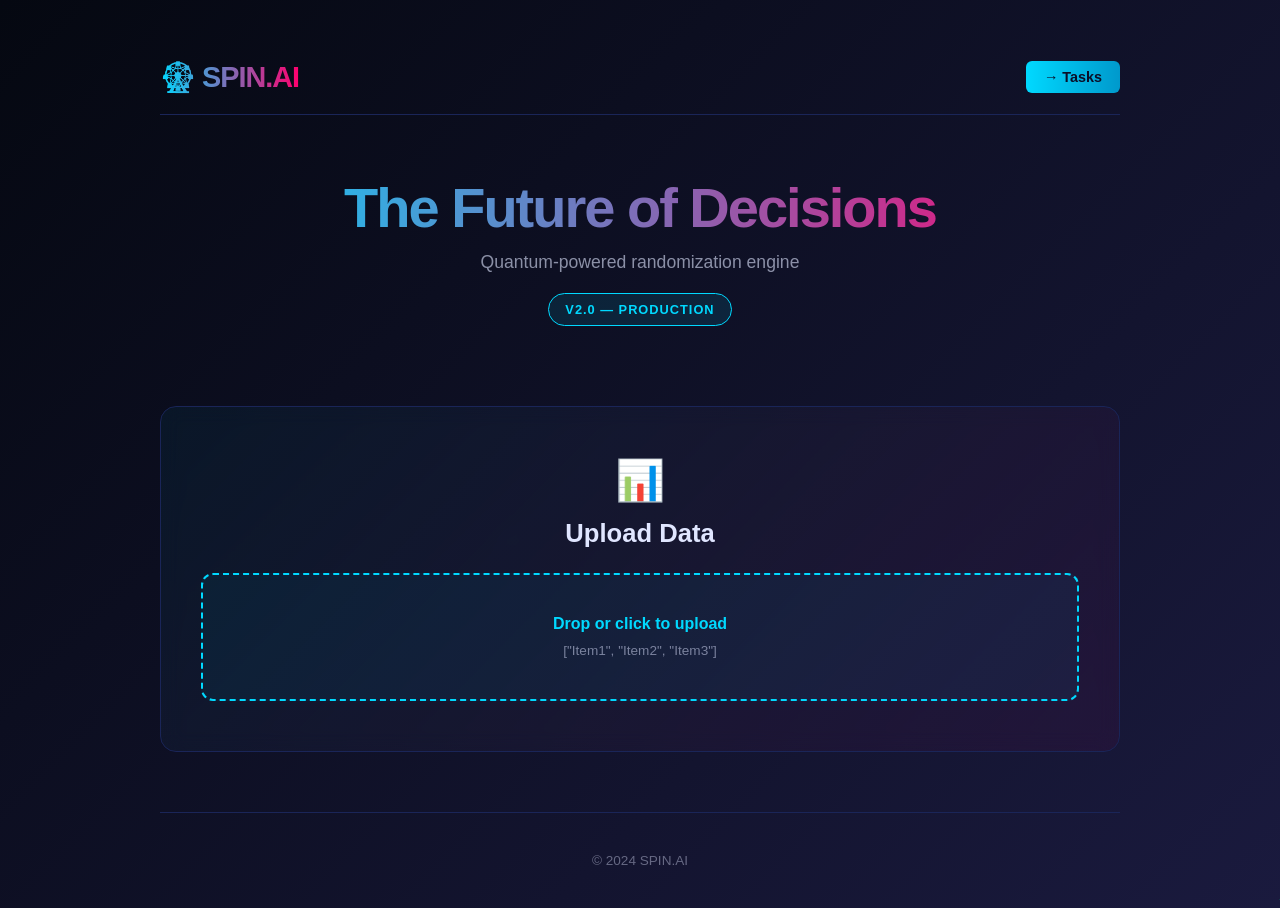
<file: index.html>
<!DOCTYPE html>
<html lang="en">
<head>
    <meta charset="UTF-8">
    <meta name="viewport" content="width=device-width, initial-scale=1.0">
    <title>SPIN.AI - Decision Engine</title>
    <link rel="stylesheet" href="style.css">
</head>
<body>
    <div class="stars"></div>
    <div class="container">
        <nav class="navbar">
            <div class="nav-brand">🎡 SPIN.AI</div>
            <div class="nav-links">
                <a href="todo-index.html" class="nav-btn">→ Tasks</a>
            </div>
        </nav>

        <section class="hero">
            <h1>The Future of Decisions</h1>
            <p>Quantum-powered randomization engine</p>
            <div class="badge">v2.0 — Production</div>
        </section>

        <div class="upload-section">
            <div class="upload-card">
                <div class="icon">📊</div>
                <h2>Upload Data</h2>
                <div class="upload-box">
                    <input type="file" id="jsonInput" accept=".json" />
                    <label for="jsonInput">
                        <div class="upload-text">Drop or click to upload</div>
                        <small>["Item1", "Item2", "Item3"]</small>
                    </label>
                </div>
                <div id="errorMessage" class="error-message"></div>
            </div>
        </div>

        <div id="wheelSection" class="wheel-section" style="display: none;">
            <div class="wheel-container">
                <div class="wheel-wrapper">
                    <canvas id="wheelCanvas" width="500" height="500"></canvas>
                    <div class="glow"></div>
                </div>
                <button id="spinButton" class="spin-btn">
                    <span>SPIN</span>
                </button>
            </div>

            <div class="result-box">
                <div id="result" class="result">Ready...</div>
                <div class="stats">
                    <div class="stat"><span id="itemCount">0</span> Items</div>
                    <div class="stat"><span id="spinCount">0</span> Spins</div>
                </div>
            </div>
        </div>

        <footer class="footer">
            <p>© 2024 SPIN.AI</p>
        </footer>
    </div>

    <script src="script.js"></script>
</body>
</html>
</file>
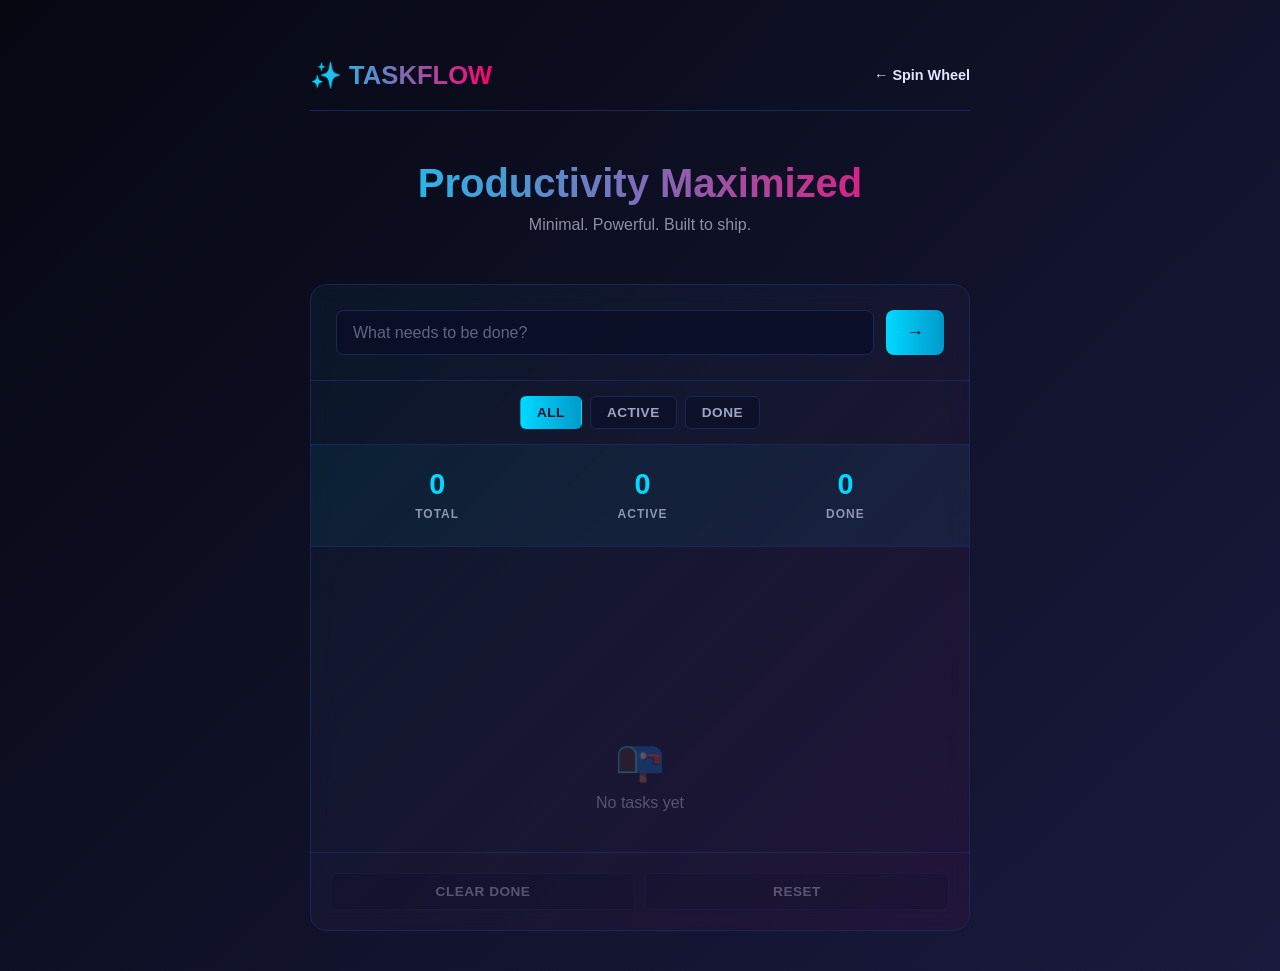
<file: todo-index.html>
<!DOCTYPE html>
<html lang="en">
<head>
    <meta charset="UTF-8">
    <meta name="viewport" content="width=device-width, initial-scale=1.0">
    <title>TASKFLOW - Productivity</title>
    <link rel="stylesheet" href="todo-style.css">
</head>
<body>
    <div class="stars"></div>
    <div class="container">
        <nav class="navbar">
            <div class="nav-brand">✨ TASKFLOW</div>
            <div class="nav-link">
                <a href="index.html" class="back-btn">← Spin Wheel</a>
            </div>
        </nav>

        <section class="hero">
            <h1>Productivity Maximized</h1>
            <p>Minimal. Powerful. Built to ship.</p>
        </section>

        <div class="todo-wrapper">
            <div class="input-section">
                <input 
                    type="text" 
                    id="todoInput" 
                    class="todo-input" 
                    placeholder="What needs to be done?"
                    autocomplete="off"
                >
                <button id="addBtn" class="add-btn">→</button>
            </div>

            <div class="filter-section">
                <button class="filter-btn active" data-filter="all">All</button>
                <button class="filter-btn" data-filter="active">Active</button>
                <button class="filter-btn" data-filter="completed">Done</button>
            </div>

            <div class="stats-section">
                <div class="stat-item">
                    <div class="stat-num" id="totalCount">0</div>
                    <div class="stat-label">Total</div>
                </div>
                <div class="stat-item">
                    <div class="stat-num" id="activeCount">0</div>
                    <div class="stat-label">Active</div>
                </div>
                <div class="stat-item">
                    <div class="stat-num" id="completedCount">0</div>
                    <div class="stat-label">Done</div>
                </div>
            </div>

            <ul id="todoList" class="todo-list"></ul>

            <div class="empty-state" id="emptyState">
                <div>📭</div>
                <p>No tasks yet</p>
            </div>

            <div class="action-buttons">
                <button id="clearCompletedBtn" class="btn-clear">Clear Done</button>
                <button id="clearAllBtn" class="btn-reset">Reset</button>
            </div>
        </div>
    </div>

    <script src="todo-script.js"></script>
</body>
</html>
</file>
<file: style.css>
:root {
    --primary: #00d9ff;
    --accent: #ff006e;
    --success: #00ff88;
    --dark: #0a0e27;
    --darker: #050811;
    --text: #e0e6ff;
    --border: #1a2558;
}

* {
    margin: 0;
    padding: 0;
    box-sizing: border-box;
}

body {
    font-family: -apple-system, BlinkMacSystemFont, 'Segoe UI', 'Inter', sans-serif;
    background: linear-gradient(135deg, var(--darker) 0%, #1a1a3e 100%);
    color: var(--text);
    overflow-x: hidden;
    position: relative;
}

.stars {
    position: fixed;
    top: 0;
    left: 0;
    width: 100%;
    height: 100%;
    pointer-events: none;
    opacity: 0.5;
}

.stars::before {
    content: '';
    position: absolute;
    width: 100%;
    height: 100%;
    background-image: radial-gradient(2px 2px at 20% 30%, var(--primary), rgba(0, 217, 255, 0)),
                      radial-gradient(2px 2px at 60% 70%, var(--accent), rgba(255, 0, 110, 0)),
                      radial-gradient(1px 1px at 50% 50%, var(--success), rgba(0, 255, 136, 0));
    background-size: 200% 200%;
    animation: twinkle 3s ease-in-out infinite;
}

@keyframes twinkle {
    0%, 100% { opacity: 0.3; }
    50% { opacity: 1; }
}

.container {
    max-width: 1000px;
    margin: 0 auto;
    padding: 40px 20px;
    position: relative;
    z-index: 1;
}

.navbar {
    display: flex;
    justify-content: space-between;
    align-items: center;
    padding: 20px 0;
    margin-bottom: 60px;
    border-bottom: 1px solid var(--border);
}

.nav-brand {
    font-size: 1.8em;
    font-weight: 900;
    background: linear-gradient(90deg, var(--primary), var(--accent));
    -webkit-background-clip: text;
    -webkit-text-fill-color: transparent;
    background-clip: text;
    letter-spacing: -1px;
}

.nav-links {
    display: flex;
    gap: 20px;
}

.nav-btn {
    background: linear-gradient(90deg, var(--primary), #0099cc);
    color: var(--dark);
    padding: 8px 18px;
    border-radius: 6px;
    text-decoration: none;
    font-weight: 700;
    font-size: 0.9em;
    transition: all 0.3s ease;
    border: none;
    cursor: pointer;
}

.nav-btn:hover {
    transform: translateY(-2px);
    box-shadow: 0 8px 24px rgba(0, 217, 255, 0.3);
}

.hero {
    text-align: center;
    margin-bottom: 80px;
}

.hero h1 {
    font-size: 3.5em;
    font-weight: 900;
    margin-bottom: 12px;
    background: linear-gradient(90deg, var(--primary), var(--accent), var(--primary));
    background-size: 200% auto;
    -webkit-background-clip: text;
    -webkit-text-fill-color: transparent;
    background-clip: text;
    animation: gradientFlow 3s ease infinite;
    letter-spacing: -2px;
}

@keyframes gradientFlow {
    0% { background-position: 0% center; }
    50% { background-position: 100% center; }
    100% { background-position: 0% center; }
}

.hero p {
    font-size: 1.1em;
    color: rgba(224, 230, 255, 0.6);
    margin-bottom: 20px;
    font-weight: 300;
}

.badge {
    display: inline-block;
    background: rgba(0, 217, 255, 0.1);
    border: 1px solid var(--primary);
    padding: 8px 16px;
    border-radius: 20px;
    font-size: 0.8em;
    font-weight: 700;
    color: var(--primary);
    letter-spacing: 1px;
    text-transform: uppercase;
}

.upload-section {
    margin-bottom: 60px;
}

.upload-card {
    background: linear-gradient(135deg, rgba(0, 217, 255, 0.05), rgba(255, 0, 110, 0.05));
    border: 1px solid var(--border);
    border-radius: 16px;
    padding: 50px 40px;
    text-align: center;
    backdrop-filter: blur(10px);
    transition: all 0.3s ease;
}

.upload-card:hover {
    border-color: var(--primary);
    box-shadow: 0 0 30px rgba(0, 217, 255, 0.2);
}

.icon {
    font-size: 2.5em;
    margin-bottom: 15px;
}

.upload-card h2 {
    font-size: 1.6em;
    margin-bottom: 25px;
    font-weight: 700;
}

.upload-box {
    border: 2px dashed var(--primary);
    border-radius: 12px;
    padding: 40px;
    cursor: pointer;
    transition: all 0.3s ease;
    background: rgba(0, 217, 255, 0.05);
}

.upload-box:hover {
    background: rgba(0, 217, 255, 0.1);
    border-color: var(--accent);
}

#jsonInput {
    display: none;
}

.upload-box label {
    cursor: pointer;
    display: block;
}

.upload-text {
    font-size: 1em;
    font-weight: 600;
    color: var(--primary);
    margin-bottom: 8px;
}

.upload-box small {
    color: rgba(224, 230, 255, 0.5);
    font-size: 0.85em;
}

.error-message {
    color: var(--accent);
    margin-top: 15px;
    font-weight: 600;
    display: none;
}

.error-message.show {
    display: block;
}

.wheel-section {
    animation: fadeIn 0.5s ease;
}

@keyframes fadeIn {
    from { opacity: 0; }
    to { opacity: 1; }
}

.wheel-container {
    display: flex;
    flex-direction: column;
    align-items: center;
    margin-bottom: 50px;
}

.wheel-wrapper {
    position: relative;
    margin-bottom: 30px;
}

.glow {
    position: absolute;
    inset: -50px;
    background: radial-gradient(circle, rgba(0, 217, 255, 0.2) 0%, transparent 70%);
    filter: blur(40px);
    animation: pulse 3s ease-in-out infinite;
    pointer-events: none;
}

@keyframes pulse {
    0%, 100% { opacity: 0.5; }
    50% { opacity: 1; }
}

#wheelCanvas {
    position: relative;
    z-index: 1;
    max-width: 100%;
    height: auto;
    filter: drop-shadow(0 0 40px rgba(0, 217, 255, 0.3));
    border-radius: 50%;
}

.spin-btn {
    background: linear-gradient(90deg, var(--primary), #0099cc);
    color: var(--dark);
    border: 2px solid var(--primary);
    padding: 14px 50px;
    font-size: 1em;
    font-weight: 900;
    border-radius: 8px;
    cursor: pointer;
    transition: all 0.3s ease;
    text-transform: uppercase;
    letter-spacing: 1px;
    position: relative;
    overflow: hidden;
}

.spin-btn::before {
    content: '';
    position: absolute;
    top: 0;
    left: -100%;
    width: 100%;
    height: 100%;
    background: linear-gradient(90deg, transparent, rgba(255, 255, 255, 0.3), transparent);
    animation: shimmer 2s infinite;
}

@keyframes shimmer {
    0% { left: -100%; }
    100% { left: 100%; }
}

.spin-btn:hover:not(:disabled) {
    transform: translateY(-3px);
    box-shadow: 0 16px 40px rgba(0, 217, 255, 0.4);
    border-color: var(--accent);
}

.spin-btn:disabled {
    opacity: 0.5;
    cursor: not-allowed;
}

.result-box {
    text-align: center;
    margin-top: 40px;
}

.result {
    background: linear-gradient(135deg, rgba(0, 217, 255, 0.15), rgba(255, 0, 110, 0.15));
    border: 1px solid var(--border);
    color: var(--primary);
    padding: 30px;
    border-radius: 12px;
    font-size: 1.4em;
    font-weight: 700;
    min-height: 70px;
    display: flex;
    align-items: center;
    justify-content: center;
    backdrop-filter: blur(10px);
}

.stats {
    display: flex;
    justify-content: center;
    gap: 40px;
    margin-top: 25px;
}

.stat {
    font-size: 0.9em;
    color: rgba(224, 230, 255, 0.7);
}

.stat span {
    display: block;
    font-size: 1.8em;
    font-weight: 900;
    color: var(--primary);
    margin-bottom: 5px;
}

.footer {
    text-align: center;
    padding-top: 40px;
    margin-top: 60px;
    border-top: 1px solid var(--border);
    color: rgba(224, 230, 255, 0.4);
    font-size: 0.85em;
}

@media (max-width: 768px) {
    .hero h1 {
        font-size: 2.2em;
    }

    .upload-card {
        padding: 30px;
    }

    .upload-box {
        padding: 25px;
    }

    .spin-btn {
        padding: 12px 35px;
        font-size: 0.9em;
    }

    .stats {
        gap: 25px;
    }
}

@media (max-width: 480px) {
    .hero h1 {
        font-size: 1.8em;
    }

    .upload-card {
        padding: 20px;
    }

    .upload-box {
        padding: 20px;
    }

    .result {
        font-size: 1.1em;
        padding: 20px;
    }
}
</file>
<file: todo-style.css>
:root {
    --primary: #00d9ff;
    --accent: #ff006e;
    --success: #00ff88;
    --dark: #0a0e27;
    --darker: #050811;
    --text: #e0e6ff;
    --border: #1a2558;
}

* {
    margin: 0;
    padding: 0;
    box-sizing: border-box;
}

body {
    font-family: -apple-system, BlinkMacSystemFont, 'Segoe UI', sans-serif;
    background: linear-gradient(135deg, var(--darker) 0%, #1a1a3e 100%);
    color: var(--text);
    overflow-x: hidden;
    position: relative;
    min-height: 100vh;
}

.stars {
    position: fixed;
    top: 0;
    left: 0;
    width: 100%;
    height: 100%;
    pointer-events: none;
    opacity: 0.5;
}

.container {
    max-width: 700px;
    margin: 0 auto;
    padding: 40px 20px;
    position: relative;
    z-index: 1;
}

.navbar {
    display: flex;
    justify-content: space-between;
    align-items: center;
    padding: 20px 0;
    margin-bottom: 50px;
    border-bottom: 1px solid var(--border);
}

.nav-brand {
    font-size: 1.6em;
    font-weight: 900;
    background: linear-gradient(90deg, var(--primary), var(--accent));
    -webkit-background-clip: text;
    -webkit-text-fill-color: transparent;
    background-clip: text;
}

.back-btn {
    color: var(--text);
    text-decoration: none;
    font-weight: 600;
    font-size: 0.9em;
    transition: color 0.3s ease;
}

.back-btn:hover {
    color: var(--primary);
}

.hero {
    text-align: center;
    margin-bottom: 50px;
}

.hero h1 {
    font-size: 2.5em;
    font-weight: 900;
    margin-bottom: 10px;
    background: linear-gradient(90deg, var(--primary), var(--accent));
    -webkit-background-clip: text;
    -webkit-text-fill-color: transparent;
    background-clip: text;
}

.hero p {
    color: rgba(224, 230, 255, 0.6);
    font-size: 1em;
    font-weight: 300;
}

.todo-wrapper {
    background: linear-gradient(135deg, rgba(0, 217, 255, 0.05), rgba(255, 0, 110, 0.05));
    border: 1px solid var(--border);
    border-radius: 16px;
    overflow: hidden;
    backdrop-filter: blur(10px);
}

.input-section {
    padding: 25px;
    display: flex;
    gap: 12px;
    border-bottom: 1px solid var(--border);
}

.todo-input {
    flex: 1;
    padding: 12px 16px;
    background: rgba(10, 14, 39, 0.8);
    border: 1px solid var(--border);
    border-radius: 8px;
    font-size: 1em;
    color: var(--text);
    font-family: inherit;
    transition: all 0.3s ease;
}

.todo-input::placeholder {
    color: rgba(224, 230, 255, 0.4);
}

.todo-input:focus {
    outline: none;
    border-color: var(--primary);
    box-shadow: 0 0 15px rgba(0, 217, 255, 0.2);
}

.add-btn {
    background: linear-gradient(90deg, var(--primary), #0099cc);
    color: var(--dark);
    border: none;
    padding: 12px 20px;
    border-radius: 8px;
    font-weight: 900;
    cursor: pointer;
    transition: all 0.3s ease;
    font-size: 1.1em;
}

.add-btn:hover {
    transform: translateY(-2px);
    box-shadow: 0 8px 20px rgba(0, 217, 255, 0.3);
}

.filter-section {
    display: flex;
    gap: 8px;
    padding: 15px 25px;
    border-bottom: 1px solid var(--border);
    justify-content: center;
    flex-wrap: wrap;
}

.filter-btn {
    padding: 8px 16px;
    border: 1px solid var(--border);
    background: rgba(10, 14, 39, 0.6);
    border-radius: 6px;
    cursor: pointer;
    font-weight: 600;
    color: rgba(224, 230, 255, 0.7);
    font-size: 0.85em;
    text-transform: uppercase;
    letter-spacing: 0.5px;
    transition: all 0.3s ease;
}

.filter-btn:hover {
    border-color: var(--primary);
    color: var(--primary);
}

.filter-btn.active {
    background: linear-gradient(90deg, var(--primary), #0099cc);
    border-color: transparent;
    color: var(--dark);
}

.stats-section {
    display: flex;
    justify-content: space-around;
    padding: 25px;
    border-bottom: 1px solid var(--border);
    background: rgba(0, 217, 255, 0.05);
}

.stat-item {
    text-align: center;
}

.stat-num {
    font-size: 1.8em;
    font-weight: 900;
    color: var(--primary);
    line-height: 1;
}

.stat-label {
    font-size: 0.75em;
    color: rgba(224, 230, 255, 0.6);
    margin-top: 8px;
    text-transform: uppercase;
    letter-spacing: 1px;
    font-weight: 600;
}

.todo-list {
    list-style: none;
    padding: 20px;
    min-height: 150px;
}

.todo-item {
    display: flex;
    align-items: center;
    padding: 12px;
    background: rgba(10, 14, 39, 0.6);
    border: 1px solid var(--border);
    border-radius: 8px;
    margin-bottom: 10px;
    gap: 12px;
    animation: slideIn 0.3s ease;
    transition: all 0.3s ease;
}

@keyframes slideIn {
    from {
        opacity: 0;
        transform: translateX(-10px);
    }
    to {
        opacity: 1;
        transform: translateX(0);
    }
}

.todo-item:hover {
    border-color: var(--primary);
    box-shadow: 0 0 15px rgba(0, 217, 255, 0.1);
}

.todo-item.completed {
    opacity: 0.5;
}

.todo-item.completed .todo-text {
    text-decoration: line-through;
    color: rgba(224, 230, 255, 0.4);
}

.checkbox {
    width: 18px;
    height: 18px;
    min-width: 18px;
    cursor: pointer;
    accent-color: var(--primary);
}

.todo-text {
    flex: 1;
    font-size: 0.95em;
    color: var(--text);
    word-break: break-word;
}

.todo-actions {
    display: flex;
    gap: 8px;
}

.edit-btn,
.delete-btn {
    background: none;
    border: none;
    cursor: pointer;
    font-size: 1em;
    opacity: 0.7;
    transition: all 0.2s ease;
    padding: 4px;
}

.edit-btn:hover {
    color: var(--primary);
    opacity: 1;
}

.delete-btn:hover {
    color: var(--accent);
    opacity: 1;
}

.empty-state {
    text-align: center;
    padding: 40px 20px;
    color: rgba(224, 230, 255, 0.3);
    display: none;
}

.empty-state.show {
    display: block;
}

.empty-state div {
    font-size: 2.5em;
    margin-bottom: 10px;
}

.action-buttons {
    display: flex;
    gap: 10px;
    padding: 20px;
    border-top: 1px solid var(--border);
}

.btn-clear,
.btn-reset {
    flex: 1;
    padding: 10px;
    border: 1px solid var(--border);
    background: rgba(10, 14, 39, 0.6);
    border-radius: 6px;
    cursor: pointer;
    font-weight: 600;
    font-size: 0.85em;
    text-transform: uppercase;
    letter-spacing: 0.5px;
    color: var(--text);
    transition: all 0.3s ease;
}

.btn-clear:hover:not(:disabled) {
    border-color: var(--primary);
    color: var(--primary);
    background: rgba(0, 217, 255, 0.1);
}

.btn-reset:hover:not(:disabled) {
    border-color: var(--accent);
    color: var(--accent);
    background: rgba(255, 0, 110, 0.1);
}

.btn-clear:disabled,
.btn-reset:disabled {
    opacity: 0.3;
    cursor: not-allowed;
}

@media (max-width: 600px) {
    .hero h1 {
        font-size: 1.8em;
    }

    .input-section {
        flex-direction: column;
    }

    .add-btn {
        width: 100%;
    }

    .filter-section {
        gap: 6px;
    }

    .filter-btn {
        padding: 6px 12px;
        font-size: 0.75em;
    }
}
</file>
